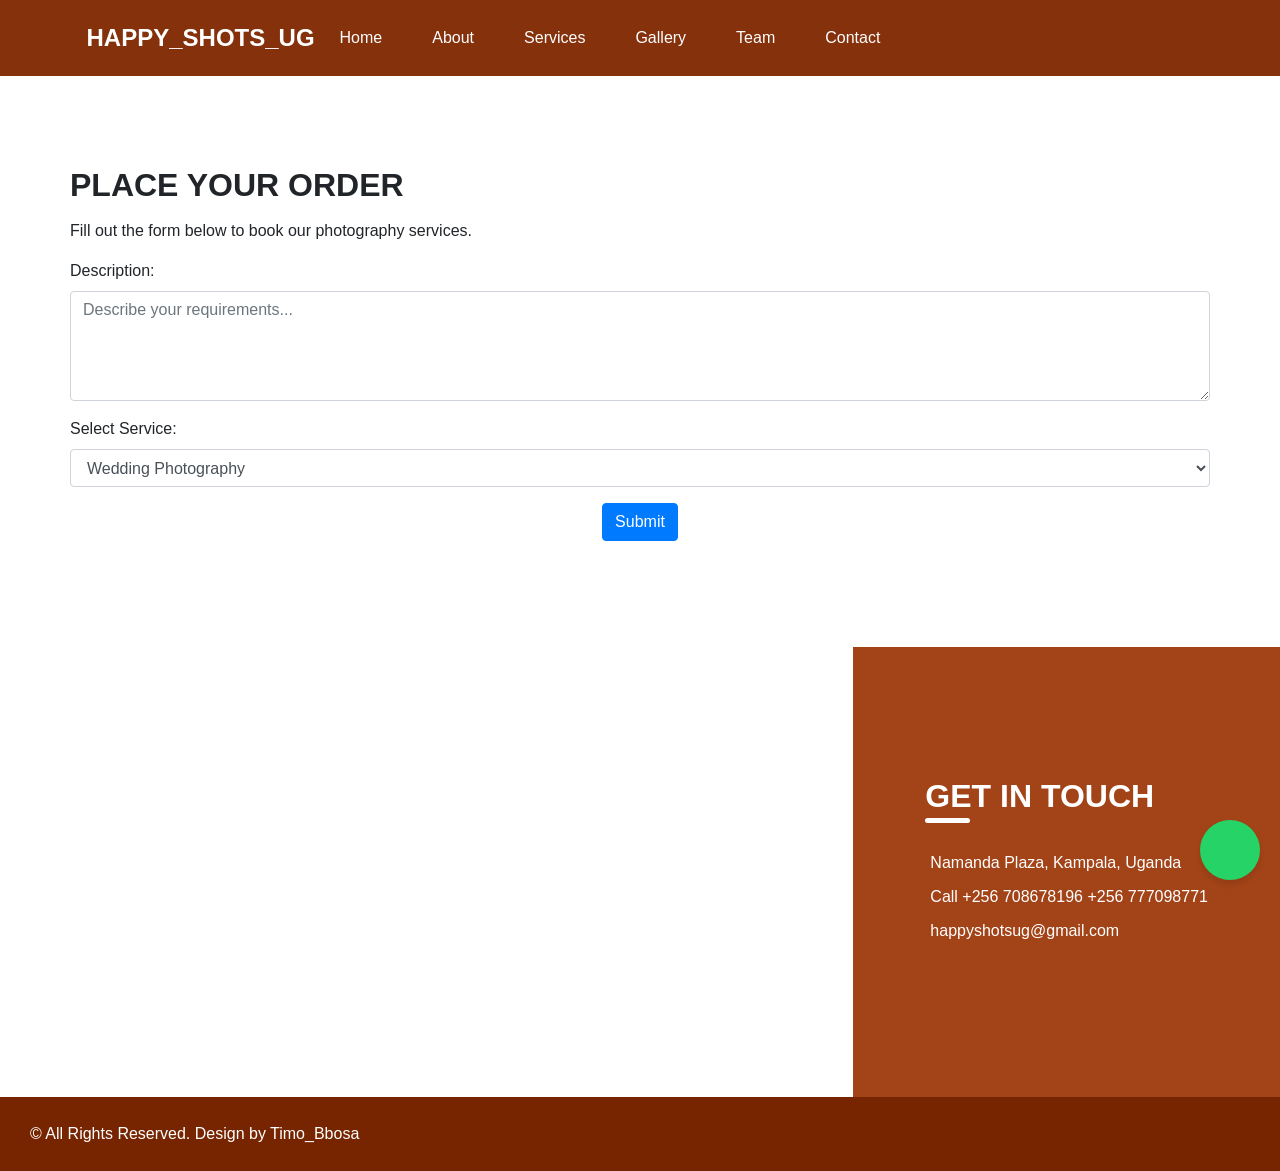
<file: happyshots/order.html>
<!DOCTYPE html>
<html>

<head>
  <meta charset="utf-8" />
  <meta http-equiv="X-UA-Compatible" content="IE=edge" />
  <meta name="viewport" content="width=device-width, initial-scale=1, shrink-to-fit=no" />
  <title>Happy_Shots_Ug - Order</title>
  <link rel="stylesheet" type="text/css" href="css/bootstrap.css" />
  <link href="css/style.css" rel="stylesheet" />
  <link href="css/responsive.css" rel="stylesheet" />
</head>

<body class="sub_page">
  <div class="hero_area">
    <header class="header_section">
      <nav class="navbar navbar-expand-lg custom_nav-container">
        <a class="navbar-brand" href="index.html">
          <span>Happy_Shots_Ug</span>
        </a>
        <button class="navbar-toggler" type="button" data-toggle="collapse" data-target="#navbarSupportedContent"
          aria-controls="navbarSupportedContent" aria-expanded="false" aria-label="Toggle navigation">
          <span class=""></span>
        </button>
        <div class="collapse navbar-collapse" id="navbarSupportedContent">
          <ul class="navbar-nav">
            <li class="nav-item">
              <a class="nav-link" href="index.html">Home</a>
            </li>
            <li class="nav-item">
              <a class="nav-link" href="about.html">About</a>
            </li>
            <li class="nav-item">
              <a class="nav-link" href="services.html">Services</a>
            </li>
            <li class="nav-item">
              <a class="nav-link" href="gallery.html">Gallery</a>
            </li>
            <li class="nav-item">
              <a class="nav-link" href="team.html">Team</a>
            </li>
            <li class="nav-item">
              <a class="nav-link" href="contact.html">Contact</a>
            </li>
          </ul>
        </div>
      </nav>
    </header>
  </div>

  <section class="order_section layout_padding">
    <div class="container">
      <div class="heading_container heading_center">
        <h2>Place Your Order</h2>
        <p>Fill out the form below to book our photography services.</p>
      </div>
      <form action="mailto:demo@gmail.com" method="post" enctype="text/plain">
        <div class="form-group">
          <label for="description">Description:</label>
          <textarea id="description" name="description" class="form-control" rows="4" placeholder="Describe your requirements..."></textarea>
        </div>
        <div class="form-group">
          <label for="service">Select Service:</label>
          <select id="service" name="service" class="form-control">
            <option value="Wedding Photography">Wedding Photography</option>
            <option value="Event Photography">Event Photography</option>
            <option value="Portrait Photography">Portrait Photography</option>
            <option value="Product Photography">Product Photography</option>
            <option value="Drone Photography">Drone Photography</option>
            <option value="Custom Packages">Custom Packages</option>
          </select>
        </div>
        <div class="form-group text-center">
          <button type="submit" class="btn btn-primary">Submit</button>
        </div>
      </form>
    </div>
  </section>

  <section class="contact_section">
    <div class="container-fluid">
      <div class="row">
        <div class="col-md-8 map_container">
          <div class="map">
            <iframe 
              src="https://www.google.com/maps/embed?pb=!1m18!1m12!1m3!1d3979.735434509374!2d32.582519315316!3d0.34759679999999996!2m3!1f0!2f0!3f0!3m2!1i1024!2i768!4f13.1!3m3!1m2!1s0x177dbb5b5b5b5b5b%3A0x5b5b5b5b5b5b5b!2sNamanda%20Plaza!5e0!3m2!1sen!2sug!4v1681234567890!5m2!1sen!2sug" 
              width="100%" 
              height="450" 
              style="border:0;" 
              allowfullscreen="" 
              loading="lazy" 
              referrerpolicy="no-referrer-when-downgrade">
            </iframe>
          </div>
        </div>
        <div class="col-md-4 detail-box detail_box_common">
          <div>
            <div class="heading_container">
              <h2>Get In Touch</h2>
            </div>
            <div class="info_contact">
              <div class="contact_link_box">
                <a href="">
                  <i class="fa fa-map-marker" aria-hidden="true"></i>
                  <span>Namanda Plaza, Kampala, Uganda</span>
                </a>
                <a href="">
                  <i class="fa fa-phone" aria-hidden="true"></i>
                  <span>Call +256 708678196 +256 777098771</span>
                </a>
                <a href="">
                  <i class="fa fa-envelope" aria-hidden="true"></i>
                  <span>happyshotsug@gmail.com</span>
                </a>
              </div>
              <div class="info_social">
                <a href="https://www.facebook.com/profile.php?id=100090418553693&mibextid=rS40aB7S9Ucbxw6v" target="_blank" rel="noopener noreferrer" style="color: #4869b1;">
                  <i class="fa fa-facebook" aria-hidden="true"></i>
                </a>
                <a href="https://x.com/happyshotsug?t=LUHfOc9_IOXKK3LHdB8BFA&s=09" target="_blank" rel="noopener noreferrer" style="color: #1da1f2;">
                  <i class="fa fa-twitter" aria-hidden="true"></i>
                </a>
                <a href="https://www.tiktok.com/@happyshots5?_t=ZM-8vQKjUO7AP7&_r=1" target="_blank" rel="noopener noreferrer" style="color: #000000;">
                  <i class="fa fa-tiktok" aria-hidden="true"></i>
                </a>
                <a href="https://www.instagram.com/happy_shots_ug?igsh=MXg5bWl5dmtpN3N3Yg==" target="_blank" rel="noopener noreferrer">
                  <i class="fa fa-instagram" aria-hidden="true"></i>
              </div>
            </div>
          </div>
        </div>
      </div>
    </div>
  </section>

  <footer class="footer_section">
    <div class="container-fluid">
      <p>&copy; <span id="displayYear"></span> All Rights Reserved. Design by Timo_Bbosa</p>
    </div>
  </footer>

  <script src="js/jquery-3.4.1.min.js"></script>
  <script src="js/bootstrap.js"></script>

  <a href="https://wa.me/256708678196?text=Hello%20Happy%20Shots%20UG,%20I%20would%20like%20to%20inquire%20about%20your%20services." 
   target="_blank" 
   rel="noopener noreferrer" 
   class="whatsapp-float">
  <i class="fa fa-whatsapp"></i>
  </a>

  <style>
  /* Floating WhatsApp Icon Styles */
  .whatsapp-float {
    position: fixed;
    bottom: 20px;
    right: 20px;
    background-color: #25d366;
    color: white;
    border-radius: 50%;
    width: 60px;
    height: 60px;
    display: flex;
    justify-content: center;
    align-items: center;
    box-shadow: 0 4px 6px rgba(0, 0, 0, 0.1);
    z-index: 1000;
    text-decoration: none;
  }

  .whatsapp-float i {
    font-size: 30px;
  }

  .whatsapp-float:hover {
    background-color: #1ebe57;
  }
  </style>
</body>

</html>
</file>
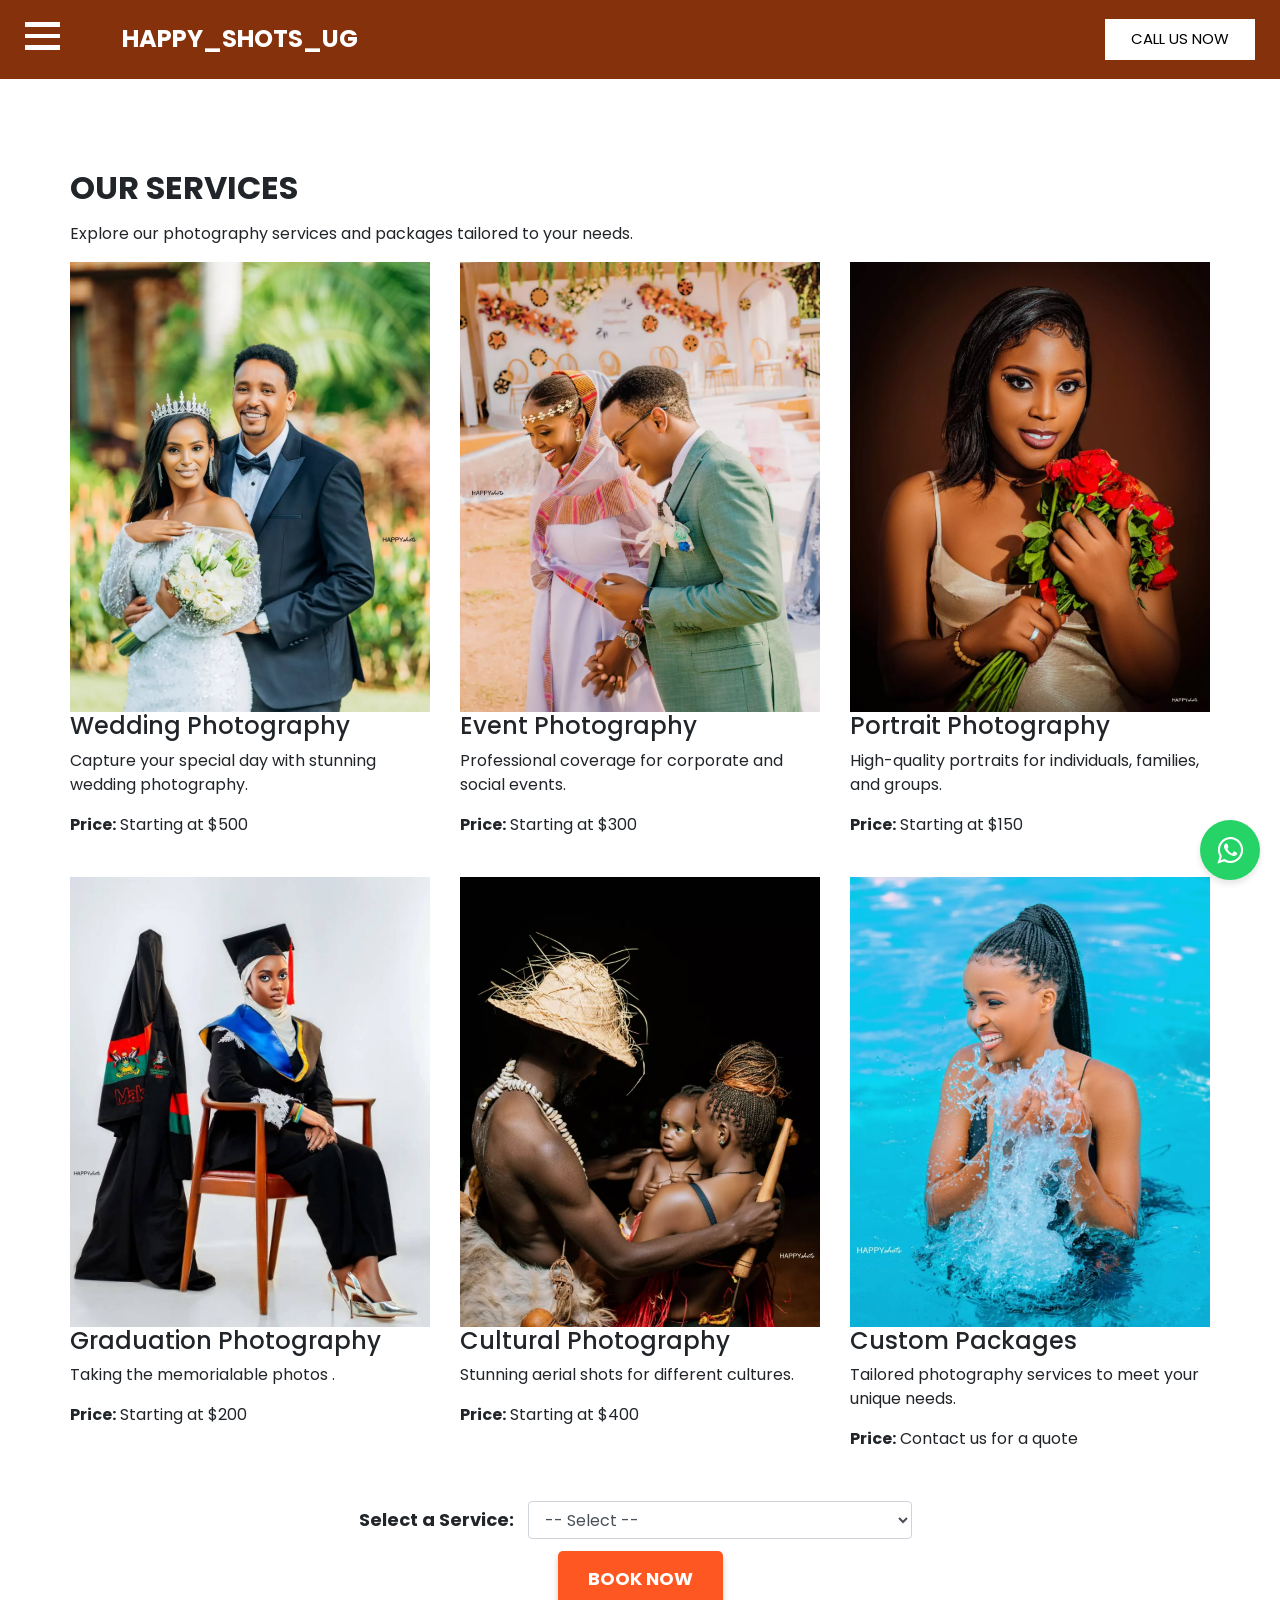
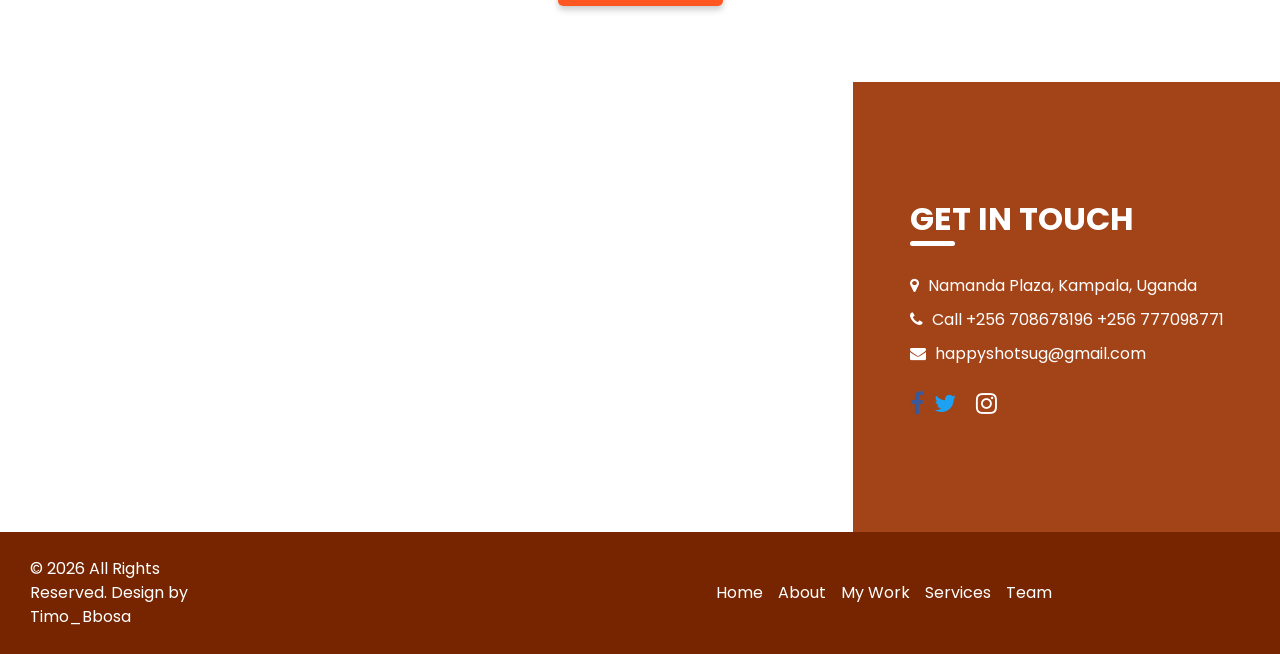
<file: happyshots/services.html>
<!DOCTYPE html>
<html>

<head>
  <meta charset="utf-8" />
  <meta http-equiv="X-UA-Compatible" content="IE=edge" />
  <meta name="viewport" content="width=device-width, initial-scale=1, shrink-to-fit=no" />
  <meta name="keywords" content="Photography, Services, Packages" />
  <meta name="description" content="Explore Happy_Shots_Ug photography services and packages." />
  <meta name="author" content="" />
  <title>Happy_Shots_Ug - Services</title>
  <link rel="stylesheet" type="text/css" href="https://cdnjs.cloudflare.com/ajax/libs/OwlCarousel2/2.3.4/assets/owl.carousel.min.css" />
  <link rel="stylesheet" type="text/css" href="css/bootstrap.css" />
  <link href="css/font-awesome.min.css" rel="stylesheet" />
  <link href="https://fonts.googleapis.com/css?family=Poppins:400,600,700&display=swap" rel="stylesheet" />
  <link href="css/style.css" rel="stylesheet" />
  <link href="css/responsive.css" rel="stylesheet" />
  <style>
    .order_btn {
      background-color: #ff5722;
      color: #fff;
      font-size: 18px;
      padding: 15px 30px;
      border-radius: 5px;
      text-transform: uppercase;
      font-weight: bold;
      box-shadow: 0px 4px 6px rgba(0, 0, 0, 0.2);
      transition: transform 0.3s ease, background-color 0.3s ease;
    }

    .order_btn:hover {
      background-color: #e64a19;
      transform: scale(1.1);
    }
  </style>
</head>

<body class="sub_page">
  <div class="hero_area">
    <header class="header_section">
      <nav class="navbar navbar-expand-lg custom_nav-container">
        <div class="custom_menu-btn">
          <button onclick="openNav()">
            <span class="s-1"> </span>
            <span class="s-2"> </span>
            <span class="s-3"> </span>
          </button>
        </div>
        <div id="myNav" class="overlay">
          <div class="menu_btn-style">
            <button onclick="closeNav()">
              <span class="s-1"> </span>
              <span class="s-2"> </span>
              <span class="s-3"> </span>
            </button>
          </div>
          <div class="overlay-content">
            <a href="index.html">Home</a>
            <a href="about.html">About</a>
            <a href="portfolio.html">My Work</a>
            <a class="active" href="services.html">Services</a>
            <a href="team.html">Team</a>
            
          </div>
        </div>
        <a class="navbar-brand" href="index.html">
          <span>Happy_Shots_Ug</span>
        </a>
        <a href="" class="call_btn">Call Us Now</a>
      </nav>
    </header>
  </div>

  <section class="services_section layout_padding">
    <div class="container">
      <div class="heading_container heading_center">
        <h2>Our Services</h2>
        <p>Explore our photography services and packages tailored to your needs.</p>
      </div>
      <div class="row">
        <div class="col-md-4">
          <div class="service_box">
            <img src="images/WhatsApp Image 2025-04-10 at 08.40.49_ea1c1fba.jpg" alt="Wedding Photography" class="img-fluid" />
            <h4>Wedding Photography</h4>
            <p>Capture your special day with stunning wedding photography.</p>
            <p><strong>Price:</strong> Starting at $500</p>
          </div>
        </div>
        <div class="col-md-4">
          <div class="service_box">
            <img src="images/WhatsApp Image 2025-04-10 at 08.40.50_10388219.jpg" alt="Event Photography" class="img-fluid" />
            <h4>Event Photography</h4>
            <p>Professional coverage for corporate and social events.</p>
            <p><strong>Price:</strong> Starting at $300</p>
          </div>
        </div>
        <div class="col-md-4">
          <div class="service_box">
            <img src="images/IMG-20250410-WA0070.jpg" alt="Portrait Photography" class="img-fluid" />
            <h4>Portrait Photography</h4>
            <p>High-quality portraits for individuals, families, and groups.</p>
            <p><strong>Price:</strong> Starting at $150</p>
          </div>
        </div>
      </div>
      <div class="row mt-4">
        <div class="col-md-4">
          <div class="service_box">
            <img src="images/WhatsApp Image 2025-04-10 at 08.40.49_7adba53c.jpg" alt="Product Photography" class="img-fluid" />
            <h4>Graduation Photography</h4>
            <p> Taking the memorialable photos .</p>
            <p><strong>Price:</strong> Starting at $200</p>
          </div>
        </div>
        <div class="col-md-4">
          <div class="service_box">
            <img src="images/WhatsApp Image 2025-04-10 at 08.43.59_fa6579cb.jpg" alt="Drone Photography" class="img-fluid" />
            <h4>Cultural Photography</h4>
            <p>Stunning aerial shots for different cultures.</p>
            <p><strong>Price:</strong> Starting at $400</p>
          </div>
        </div>
        <div class="col-md-4">
          <div class="service_box">
            <img src="images/WhatsApp Image 2025-04-10 at 08.43.59_2724f953.jpg" alt="Custom Packages" class="img-fluid" />
            <h4>Custom Packages</h4>
            <p>Tailored photography services to meet your unique needs.</p>
            <p><strong>Price:</strong> Contact us for a quote</p>
          </div>
        </div>
      </div>
      <div class="text-center mt-4">
        <label for="serviceSelect" style="font-size: 18px; font-weight: bold;">Select a Service:</label>
        <select id="serviceSelect" class="form-control" style="display: inline-block; width: auto; margin: 10px;">
          <option value="" data-price="">-- Select --</option>
          <option value="Wedding Photography" data-price="$500">Wedding Photography - $500</option>
          <option value="Event Photography" data-price="$300">Event Photography - $300</option>
          <option value="Portrait Photography" data-price="$150">Portrait Photography - $150</option>
          <option value="Product Photography" data-price="$200">Product Photography - $200</option>
          <option value="Drone Photography" data-price="$400">Drone Photography - $400</option>
          <option value="Custom Packages" data-price="Contact us for a quote">Custom Packages - Contact us for a quote</option>
        </select>
        <p id="selectedPrice" style="font-size: 18px; font-weight: bold; margin-top: 10px;"></p>
        <a href="order.html" class="order_btn">Book Now</a>
      </div>
    </div>
  </section>

  <section class="contact_section">
    <div class="container-fluid">
      <div class="row">
        <div class="col-md-8 map_container">
          <div class="map">
            <iframe 
              src="https://www.google.com/maps/embed?pb=!1m18!1m12!1m3!1d3979.735434509374!2d32.582519315316!3d0.34759679999999996!2m3!1f0!2f0!3f0!3m2!1i1024!2i768!4f13.1!3m3!1m2!1s0x177dbb5b5b5b5b5b%3A0x5b5b5b5b5b5b5b5b!2sNamanda%20Plaza!5e0!3m2!1sen!2sug!4v1681234567890!5m2!1sen!2sug" 
              width="100%" 
              height="450" 
              style="border:0;" 
              allowfullscreen="" 
              loading="lazy" 
              referrerpolicy="no-referrer-when-downgrade">
            </iframe>
          </div>
        </div>
        <div class="col-md-4 detail-box detail_box_common">
          <div>
            <div class="heading_container">
              <h2>
                Get In Touch
              </h2>
            </div>
            <div class="info_contact">
              <div class="contact_link_box">
                <a href="">
                  <i class="fa fa-map-marker" aria-hidden="true"></i>
                  <span>
                    Namanda Plaza, Kampala, Uganda
                  </span>
                </a>
                <a href="">
                  <i class="fa fa-phone" aria-hidden="true"></i>
                  <span>
                    Call +256 708678196  +256 777098771
                  </span>
                </a>
                <a href="">
                  <i class="fa fa-envelope" aria-hidden="true"></i>
                  <span>
                    happyshotsug@gmail.com
                  </span>
                </a>
              </div>
              <div class="info_social">
                <a href="https://www.facebook.com/profile.php?id=100090418553693&mibextid=rS40aB7S9Ucbxw6v" target="_blank" rel="noopener noreferrer" style="color: #3b5998;">
                  <i class="fa fa-facebook" aria-hidden="true"></i>
                </a>
                <a href="https://x.com/happyshotsug?t=LUHfOc9_IOXKK3LHdB8BFA&s=09" target="_blank" rel="noopener noreferrer" style="color: #1da1f2;">
                  <i class="fa fa-twitter" aria-hidden="true"></i>
                </a>
                <a href="https://www.tiktok.com/@happyshots5?_t=ZM-8vQKjUO7AP7&_r=1" target="_blank" rel="noopener noreferrer" style="color: #000000;">
                  <i class="fa fa-tiktok" aria-hidden="true"></i>
                </a>
                <a href="https://www.instagram.com/happy_shots_ug?igsh=MXg5bWl5dmtpN3N3Yg==" target="_blank" rel="noopener noreferrer">
                  <i class="fa fa-instagram" aria-hidden="true"></i>
              </div>
            </div>
          </div>
        </div>
      </div>
    </div>
  </section>

  <footer class="footer_section">
    <div class="container-fluid">
      <div class="row">
        <div class="col-xl-6">
          <p>
            &copy; <span id="displayYear"></span> All Rights Reserved. Design
            by Timo_Bbosa
          </p>
        </div>
        <div class="col-xl-6">
          <div class="link_box">
            <a class="" href="index.html">Home</a>
            <a class="" href="about.html">About</a>
            <a class="" href="portfolio.html">My Work</a>
            <a class="" href="services.html">Services</a>
            <a class="" href="team.html">Team</a>
            
          </div>
        </div>
      </div>
    </div>
  </footer>

  <a href="https://wa.me/256708678196?text=Hello%20Happy%20Shots%20UG,%20I%20would%20like%20to%20inquire%20about%20your%20services." 
   target="_blank" 
   rel="noopener noreferrer" 
   class="whatsapp-float">
  <i class="fa fa-whatsapp"></i>
</a>

<style>
  /* Floating WhatsApp Icon Styles */
  .whatsapp-float {
    position: fixed;
    bottom: 20px;
    right: 20px;
    background-color: #25d366;
    color: white;
    border-radius: 50%;
    width: 60px;
    height: 60px;
    display: flex;
    justify-content: center;
    align-items: center;
    box-shadow: 0 4px 6px rgba(0, 0, 0, 0.1);
    z-index: 1000;
    text-decoration: none;
  }

  .whatsapp-float i {
    font-size: 30px;
  }

  .whatsapp-float:hover {
    background-color: #1ebe57;
  }
</style>

  <script src="js/jquery-3.4.1.min.js"></script>
  <script src="js/bootstrap.js"></script>
  <script src="https://cdnjs.cloudflare.com/ajax/libs/OwlCarousel2/2.3.4/owl.carousel.min.js"></script>
  <script src="js/custom.js"></script>
  <script>
    document.getElementById('serviceSelect').addEventListener('change', function () {
      const selectedOption = this.options[this.selectedIndex];
      const price = selectedOption.getAttribute('data-price');
      document.getElementById('selectedPrice').textContent = price ? `Price: ${price}` : '';
    });
  </script>
</body>

</html>
</file>
<file: happyshots/css/style.css>
body {
  font-family: 'Poppins', sans-serif;
  overflow-x: hidden;
}

.layout_margin {
  margin-top: 90px;
  margin-bottom: 90px;
}

.layout_padding {
  padding-top: 90px;
  padding-bottom: 90px;
}

.layout_padding2 {
  padding-top: 75px;
  padding-bottom: 75px;
}

.layout_padding2-top {
  padding-top: 75px;
}

.layout_padding2-bottom {
  padding-bottom: 75px;
}

.layout_padding-top {
  padding-top: 90px;
}

.layout_padding-bottom {
  padding-bottom: 90px;
}

.heading_container {
  display: -webkit-box;
  display: -ms-flexbox;
  display: flex;
  -webkit-box-orient: vertical;
  -webkit-box-direction: normal;
      -ms-flex-direction: column;
          flex-direction: column;
}

.heading_container h2 {
  font-weight: bold;
  text-transform: uppercase;
  position: relative;
  padding-bottom: 7px;
}

.heading_container h2::before {
  content: "";
  position: absolute;
  bottom: 0;
  left: 50%;
  -webkit-transform: translateX(-50%);
          transform: translateX(-50%);
  width: 45px;
  height: 5px;
  background-color: #ffffff;
  border-radius: 10px;
}

.heading_container .heading_center {
  -webkit-box-align: center;
      -ms-flex-align: center;
          align-items: center;
  text-align: center;
}

.detail_box_common {
  background-color: #a34318;
  display: -webkit-box;
  display: -ms-flexbox;
  display: flex;
  -webkit-box-orient: vertical;
  -webkit-box-direction: normal;
      -ms-flex-direction: column;
          flex-direction: column;
  -webkit-box-align: center;
      -ms-flex-align: center;
          align-items: center;
  -webkit-box-pack: center;
      -ms-flex-pack: center;
          justify-content: center;
  color: #ffffff;
}

.text_center {
  text-align: center;
}

/*header section*/
.hero_area {
  position: relative;
}

.sub_page .header_section {
  position: relative;
  background-color: #85310c;
}

.sub_page .header_section .custom_menu-btn span {
  background-color: #fff;
}

.sub_page .header_section .navbar-brand span {
  color: #fff;
}

.header_section {
  padding: 15px 25px;
  position: absolute;
  z-index: 99999;
  width: 100%;
}

.header_section .nav_container {
  margin: 0 auto;
}

.navbar-brand {
  display: -webkit-box;
  display: -ms-flexbox;
  display: flex;
  margin: 0;
  margin-left: 5%;
}

.navbar-brand span {
  font-weight: 700;
  color: #000000;
  font-size: 24px;
  text-transform: uppercase;
}

.custom_nav-container {
  padding: 0;
  height: 100%;
}

.custom_nav-container .call_btn {
  display: inline-block;
  background-color: #ffffff;
  color: #000000;
  padding: 8px 25px;
  border: 1px solid #ffffff;
  border-radius: 0;
  -webkit-transition: all 0.3s;
  transition: all 0.3s;
  text-transform: uppercase;
  font-size: 15px;
  text-transform: uppercase;
  margin-left: auto;
}

.custom_nav-container .call_btn:hover {
  background-color: transparent;
  color: #ffffff;
}

.custom_nav-container.navbar-expand-lg .navbar-nav .nav-link {
  padding: 0px 25px;
  color: #fefeff;
  text-align: center;
  font-family: "Roboto", sans-serif;
}

.custom_menu-btn button {
  outline: none;
  border: none;
  background-color: transparent;
  padding: 0;
}

.custom_menu-btn span {
  display: block;
  width: 35px;
  height: 4.5px;
  background-color: #000000;
  margin: 7px 0;
  -webkit-transition: all 0.3s;
  transition: all 0.3s;
}

.menu_btn-style {
  position: fixed;
  left: 27.5px;
  top: 12.5px;
}

.menu_btn-style button {
  margin-top: 0px;
  outline: none;
  border: none;
  background-color: transparent;
  -webkit-transform: translateX(2px);
          transform: translateX(2px);
}

.menu_btn-style span {
  display: block;
  width: 35px;
  height: 4.5px;
  background-color: #ffffff;
  margin: 7px 0;
  -webkit-transition: all 0.3s;
  transition: all 0.3s;
}

.menu_btn-style button .s-1 {
  -webkit-transform: rotate(45deg) translateY(16px);
          transform: rotate(45deg) translateY(16px);
}

.menu_btn-style button .s-2 {
  -webkit-transform: translateX(-100px);
          transform: translateX(-100px);
}

.menu_btn-style button .s-3 {
  -webkit-transform: rotate(-45deg) translateY(-16px);
          transform: rotate(-45deg) translateY(-16px);
}

.overlay {
  height: 100%;
  width: 0;
  position: fixed;
  z-index: 1;
  top: 0;
  left: 0;
  background-color: rgba(141, 58, 21, 0.95);
  overflow-x: hidden;
  -webkit-transition: 0.5s;
  transition: 0.5s;
}

.overlay .closebtn {
  position: absolute;
  top: 0;
  right: 30px;
}

.overlay a {
  display: inline-block;
  padding: 10px 15px;
  text-decoration: none;
  font-size: 18px;
  text-transform: uppercase;
  color: #ffffff;
  margin: 10px 0;
  display: block;
  -webkit-transition: 0.3s;
  transition: 0.3s;
  border: 1.5px solid #ffffff;
  border-radius: 5px;
  width: 190px;
}

.overlay a:hover, .overlay a.active {
  border-color: transparent;
  background-color: #ffffff;
  color: #000000;
}

.menu_btn-style {
  display: none;
}

.overlay-content {
  position: relative;
  top: 20%;
  width: 100%;
  text-align: center;
  margin-top: 30px;
  display: -webkit-box;
  display: -ms-flexbox;
  display: flex;
  -webkit-box-orient: vertical;
  -webkit-box-direction: normal;
      -ms-flex-direction: column;
          flex-direction: column;
  -webkit-box-align: center;
      -ms-flex-align: center;
          align-items: center;
}

.menu_width {
  width: 100%;
}

.scroll-y-hidden {
  overflow-y: hidden;
}

a,
a:hover,
a:focus {
  text-decoration: none;
}

a:hover,
a:focus {
  color: initial;
}

.btn,
.btn:focus {
  outline: none !important;
  -webkit-box-shadow: none;
          box-shadow: none;
}

/*end header section*/
.slider_section {
  background-image: url(../images/slider-bg.jpg);
  background-size: cover;
  -webkit-box-flex: 1;
      -ms-flex: 1;
          flex: 1;
  position: relative;
}

.slider_section .slider_text_carousel,
.slider_section .slider_image_carousel {
  width: 100%;
  height: 100%;
}

.slider_section .slider_text_carousel .carousel-inner,
.slider_section .slider_text_carousel .carousel-item,
.slider_section .slider_image_carousel .carousel-inner,
.slider_section .slider_image_carousel .carousel-item {
  height: 100%;
}

.slider_section .detail-box {
  display: -webkit-box;
  display: -ms-flexbox;
  display: flex;
  -webkit-box-orient: vertical;
  -webkit-box-direction: normal;
      -ms-flex-direction: column;
          flex-direction: column;
  -webkit-box-align: center;
      -ms-flex-align: center;
          align-items: center;
  -webkit-box-pack: justify;
      -ms-flex-pack: justify;
          justify-content: space-between;
  background-color: #eee;
  padding: 0;
}

.slider_section .detail-box .detail_content {
  display: -webkit-box;
  display: -ms-flexbox;
  display: flex;
  -webkit-box-align: center;
      -ms-flex-align: center;
          align-items: center;
  height: 100%;
  padding: 0 25px;
}

.slider_section .detail-box h1 {
  margin: 25px auto;
  font-weight: bold;
  display: -webkit-box;
  display: -ms-flexbox;
  display: flex;
  -webkit-box-orient: vertical;
  -webkit-box-direction: normal;
      -ms-flex-direction: column;
          flex-direction: column;
  text-transform: uppercase;
}

.slider_section .detail-box a {
  display: inline-block;
  background-color: #85310c;
  color: #ffffff;
  padding: 10px 45px;
  border: 1px solid #85310c;
  border-radius: 0;
  -webkit-transition: all 0.3s;
  transition: all 0.3s;
  text-transform: uppercase;
}

.slider_section .detail-box a:hover {
  background-color: transparent;
  color: #85310c;
}

.slider_section .img-box {
  -webkit-box-flex: 3;
      -ms-flex: 3;
          flex: 3;
  padding: 0;
}

.slider_section .img-box img {
  width: 100%;
}

.slider_section .carousel_btn-box {
  position: absolute;
  right: 0;
  bottom: 0;
  display: -webkit-box;
  display: -ms-flexbox;
  display: flex;
  margin-left: 45px;
  z-index: 2;
}

.slider_section .carousel_btn-box .slider_btn_prev,
.slider_section .carousel_btn-box .slider_btn_next {
  width: 50px;
  height: 50px;
  display: -webkit-box;
  display: -ms-flexbox;
  display: flex;
  -webkit-box-pack: center;
      -ms-flex-pack: center;
          justify-content: center;
  -webkit-box-align: center;
      -ms-flex-align: center;
          align-items: center;
  font-size: 20px;
  color: #ffffff;
  background-color: #85310c;
  -webkit-transition: all .3s;
  transition: all .3s;
}

.slider_section .carousel_btn-box .slider_btn_prev:hover,
.slider_section .carousel_btn-box .slider_btn_next:hover {
  background-color: #ffffff;
  color: #85310c;
}

.about_section .heading_container h2 {
  text-transform: uppercase;
}

.about_section .detail-box {
  background-color: #a34318;
  padding: 0 20px;
}

.about_section .detail-box p {
  margin-top: 15px;
}

.about_section .detail-box a {
  display: inline-block;
  background-color: #85310c;
  color: #ffffff;
  padding: 10px 40px;
  border: 1px solid #85310c;
  border-radius: 0;
  -webkit-transition: all 0.3s;
  transition: all 0.3s;
  text-transform: uppercase;
  margin-top: 15px;
}

.about_section .detail-box a:hover {
  background-color: #ffffff;
  border-color: #ffffff;
  color: #85310c;
}

.about_section .img-box {
  position: relative;
  padding: 0;
}

.about_section .img-box img {
  width: 100%;
  position: relative;
  z-index: 1;
  -webkit-box-shadow: 0 0 8px 0 rgba(0, 0, 0, 0.25);
          box-shadow: 0 0 8px 0 rgba(0, 0, 0, 0.25);
}

.portfolio_section {
  text-align: center;
  background-color: #e4e4e4;
}

.portfolio_section .heading_container {
  margin-bottom: 45px;
}

.portfolio_section .heading_container h2::before {
  background-color: #85310c;
}

.portfolio_section p {
  margin-top: 25px;
  margin-bottom: 30px;
}

.portfolio_section .portfolio_container {
  display: -webkit-box;
  display: -ms-flexbox;
  display: flex;
}

.portfolio_section .portfolio_container .img-box {
  margin: 10px;
  position: relative;
  display: -webkit-box;
  display: -ms-flexbox;
  display: flex;
  -webkit-box-flex: 1;
      -ms-flex-positive: 1;
          flex-grow: 1;
}

.portfolio_section .portfolio_container .img-box img {
  width: 100%;
  height: 100%;
}

.portfolio_section .portfolio_container .img-box .btn-box {
  position: absolute;
  top: 50%;
  left: 50%;
  -webkit-transform: translate(-50%, -50%);
          transform: translate(-50%, -50%);
  display: -webkit-box;
  display: -ms-flexbox;
  display: flex;
}

.portfolio_section .portfolio_container .img-box .btn-box a {
  display: -webkit-box;
  display: -ms-flexbox;
  display: flex;
  -webkit-box-pack: center;
      -ms-flex-pack: center;
          justify-content: center;
  -webkit-box-align: center;
      -ms-flex-align: center;
          align-items: center;
  width: 45px;
  height: 45px;
  background-color: #ffffff;
  border-radius: 100%;
  background-size: 18px;
  background-position: center;
  background-repeat: no-repeat;
  margin: 0 5px;
  opacity: 0;
  visibility: hidden;
  -webkit-transition: all .3s;
  transition: all .3s;
  color: #000000;
  font-size: 20px;
}

.portfolio_section .portfolio_container .img-box .btn-box a:hover {
  background-color: rgba(228, 234, 234, 0.9);
}

.portfolio_section .portfolio_container .img-box::before {
  content: "";
  position: absolute;
  width: 100%;
  height: 100%;
  top: 0;
  left: 0;
  background-color: rgba(152, 64, 25, 0.9);
  z-index: 0;
  opacity: 0;
  visibility: hidden;
  -webkit-transition: all .3s;
  transition: all .3s;
}

.portfolio_section .portfolio_container .img-box:hover a {
  visibility: visible;
  opacity: 1;
}

.portfolio_section .portfolio_container .img-box:hover::before {
  visibility: visible;
  opacity: 1;
}

.portfolio_section .portfolio_container .box-1,
.portfolio_section .portfolio_container .box-2,
.portfolio_section .portfolio_container .box-3 {
  display: -webkit-box;
  display: -ms-flexbox;
  display: flex;
  -webkit-box-orient: vertical;
  -webkit-box-direction: normal;
      -ms-flex-direction: column;
          flex-direction: column;
  -webkit-box-pack: stretch;
      -ms-flex-pack: stretch;
          justify-content: stretch;
  -webkit-box-align: stretch;
      -ms-flex-align: stretch;
          align-items: stretch;
}

.portfolio_section .portfolio_container .box-2-btm {
  display: -webkit-box;
  display: -ms-flexbox;
  display: flex;
  -webkit-box-pack: stretch;
      -ms-flex-pack: stretch;
          justify-content: stretch;
  -webkit-box-align: stretch;
      -ms-flex-align: stretch;
          align-items: stretch;
}

.portfolio_section .portfolio_container .box-2-btm .box-2-left {
  display: -webkit-box;
  display: -ms-flexbox;
  display: flex;
}

.portfolio_section .portfolio_container .box-2-btm .box-2-right {
  display: -webkit-box;
  display: -ms-flexbox;
  display: flex;
  -webkit-box-orient: vertical;
  -webkit-box-direction: normal;
      -ms-flex-direction: column;
          flex-direction: column;
  -webkit-box-pack: stretch;
      -ms-flex-pack: stretch;
          justify-content: stretch;
  -webkit-box-align: stretch;
      -ms-flex-align: stretch;
          align-items: stretch;
}

.portfolio_section .read_btn {
  display: inline-block;
  background-color: #85310c;
  color: #ffffff;
  padding: 7px 30px;
  border: 1px solid #85310c;
  border-radius: 0;
  -webkit-transition: all 0.3s;
  transition: all 0.3s;
  text-transform: uppercase;
  margin-top: 75px;
}

.portfolio_section .read_btn:hover {
  background-color: transparent;
  color: #85310c;
}

.team_section .team_container {
  padding: 25px 45px;
}

.team_section .team_box {
  position: relative;
  border-radius: 10px;
  overflow: hidden;
  margin: 25px 0;
}

.team_section .team_box .img-box img {
  width: 100%;
}

.team_section .team_box .detail-box {
  position: absolute;
  top: 0;
  left: 0;
  width: 100%;
  height: 100%;
  display: -webkit-box;
  display: -ms-flexbox;
  display: flex;
  -webkit-box-orient: vertical;
  -webkit-box-direction: normal;
      -ms-flex-direction: column;
          flex-direction: column;
  -webkit-box-align: center;
      -ms-flex-align: center;
          align-items: center;
  -webkit-box-pack: center;
      -ms-flex-pack: center;
          justify-content: center;
  background-color: rgba(163, 67, 24, 0.9);
  color: #ffffff;
  visibility: hidden;
  opacity: 0;
  -webkit-transition: all .3s;
  transition: all .3s;
}

.team_section .team_box .detail-box h5 {
  font-weight: 600;
}

.team_section .team_box .detail-box a {
  color: inherit;
  font-size: 24px;
}

.team_section .team_box .detail-box a:hover {
  color: #85310c;
}

.team_section .team_box:hover .detail-box {
  opacity: 1;
  visibility: visible;
}

.contact_section {
  position: relative;
}

.contact_section .heading_container {
  margin-bottom: 15px;
}

.contact_section .heading_container h2::before {
  left: 0;
  -webkit-transform: none;
          transform: none;
}

.contact_section .map_container {
  height: 450px;
  overflow: hidden;
  display: -webkit-box;
  display: -ms-flexbox;
  display: flex;
  -webkit-box-align: stretch;
      -ms-flex-align: stretch;
          align-items: stretch;
  padding: 0;
}

.contact_section .map_container .map {
  height: 100%;
  -webkit-box-flex: 1;
      -ms-flex: 1;
          flex: 1;
}

.contact_section .map_container .map #googleMap {
  height: 100%;
}

.contact_section .info_contact .contact_link_box {
  display: -webkit-box;
  display: -ms-flexbox;
  display: flex;
  -webkit-box-orient: vertical;
  -webkit-box-direction: normal;
      -ms-flex-direction: column;
          flex-direction: column;
}

.contact_section .info_contact .contact_link_box a {
  margin: 5px 0;
  color: #ffffff;
}

.contact_section .info_contact .contact_link_box a i {
  margin-right: 5px;
}

.contact_section .info_contact .contact_link_box a:hover {
  color: #85310c;
}

.contact_section .info_social {
  display: -webkit-box;
  display: -ms-flexbox;
  display: flex;
  margin-top: 20px;
}

.contact_section .info_social a {
  display: -webkit-box;
  display: -ms-flexbox;
  display: flex;
  -webkit-box-pack: center;
      -ms-flex-pack: center;
          justify-content: center;
  -webkit-box-align: center;
      -ms-flex-align: center;
          align-items: center;
  color: #ffffff;
  border-radius: 100%;
  margin-right: 10px;
  font-size: 24px;
}

.contact_section .info_social a:hover {
  color: #85310c;
}

/* footer section*/
.footer_section {
  background-color: #762500;
  color: #ffffff;
  padding: 0 15px;
}

.footer_section .row {
  -webkit-box-align: center;
      -ms-flex-align: center;
          align-items: center;
}

.footer_section p {
  margin: 0;
  padding: 25px 0;
  color: #ffffff;
}

.footer_section p a {
  color: inherit;
}

.footer_section .link_box {
  display: -webkit-box;
  display: -ms-flexbox;
  display: flex;
  -webkit-box-pack: end;
      -ms-flex-pack: end;
          justify-content: flex-end;
}

.footer_section .link_box a {
  display: -webkit-box;
  display: -ms-flexbox;
  display: flex;
  -webkit-box-align: center;
      -ms-flex-align: center;
          align-items: center;
  color: #ffffff;
  margin-left: 15px;
}

.footer_section .link_box a:hover {
  color: #85310c;
}
/*# sourceMappingURL=style.css.map */
</file>
<file: happyshots/css/responsive.css>
@media (max-width: 1200px) {
    .footer_section {
        text-align: center;
        padding-top: 25px;
    }

    .footer_section .row {
        flex-direction: column-reverse;
    }

    .footer_section .link_box {
        justify-content: center;
    }
}

@media (max-width: 1120px) {
    .slider_section .detail-box h1 {
        font-size: 2rem;
    }
}

@media (max-width: 991px) {
    .portfolio_section .portfolio_container {
        flex-wrap: wrap;
    }

    .portfolio_section .portfolio_container .box-1 {
        flex-basis: 100%;
        flex-direction: row;
    }

    .portfolio_section .portfolio_container .box-2,
    .portfolio_section .portfolio_container .box-3 {
        flex-basis: 50%;
    }

    .detail_box_common {
        padding: 25px 15px !important;
    }

    .about_section .img-box img {
        height: 100%;
    }

    .footer_section {
        padding-left: 0;
        padding-right: 0;
    }
}

@media (max-width: 767px) {
    .detail_box_common {
        padding: 45px 15px !important;
    }

    .custom_nav-container {
        justify-content: space-between;
    }

    .custom_menu-btn span {
        background-color: #fff;
    }

    .navbar-brand span {
        color: #fff;
    }

    .custom_nav-container .call_btn {
        margin: 0;
    }

    .slider_section .row {
        flex-direction: column-reverse;
    }

    .slider_section .detail-box .detail_content {
        padding: 45px 25px;
    }

    .slider_section .detail-box h1 {
        margin-top: 0;
    }

    .portfolio_section .portfolio_container .box-2,
    .portfolio_section .portfolio_container .box-3 {
        flex-basis: 100%;
    }

    .portfolio_section .portfolio_container .box-3 {
        flex-direction: row;
    }

    .contact_section .heading_container h2::before {
        left: 50%;
        transform: translateX(-50%);
    }

    .contact_section .detail-box {
        text-align: center;
        align-items: center;
    }

    .contact_section .info_social {
        justify-content: center;
    }

    .contact_section .info_social a {
        margin: 0 10px;
    }
}

@media (max-width: 576px) {

    .heading_container h2 {
        font-size: 1.8rem;
    }

    .portfolio_section .portfolio_container .box-1,
    .portfolio_section .portfolio_container .box-3 {
        flex-direction: column;
    }

    .footer_section .link_box {
        flex-direction: column;
        align-items: center;
    }

    .footer_section .link_box a {
        margin-left: 0;
    }

    .footer_section .link_box a:not(:nth-last-child(1)) {
        margin-bottom: 10px;

    }

}

@media (max-width: 480px) {
    .custom_nav-container .call_btn {
        display: none;
    }
}

@media (max-width: 420px) {}

@media (max-width: 360px) {}

@media (min-width: 1200px) {
    .container {
        max-width: 1170px;
    }

}
</file>
